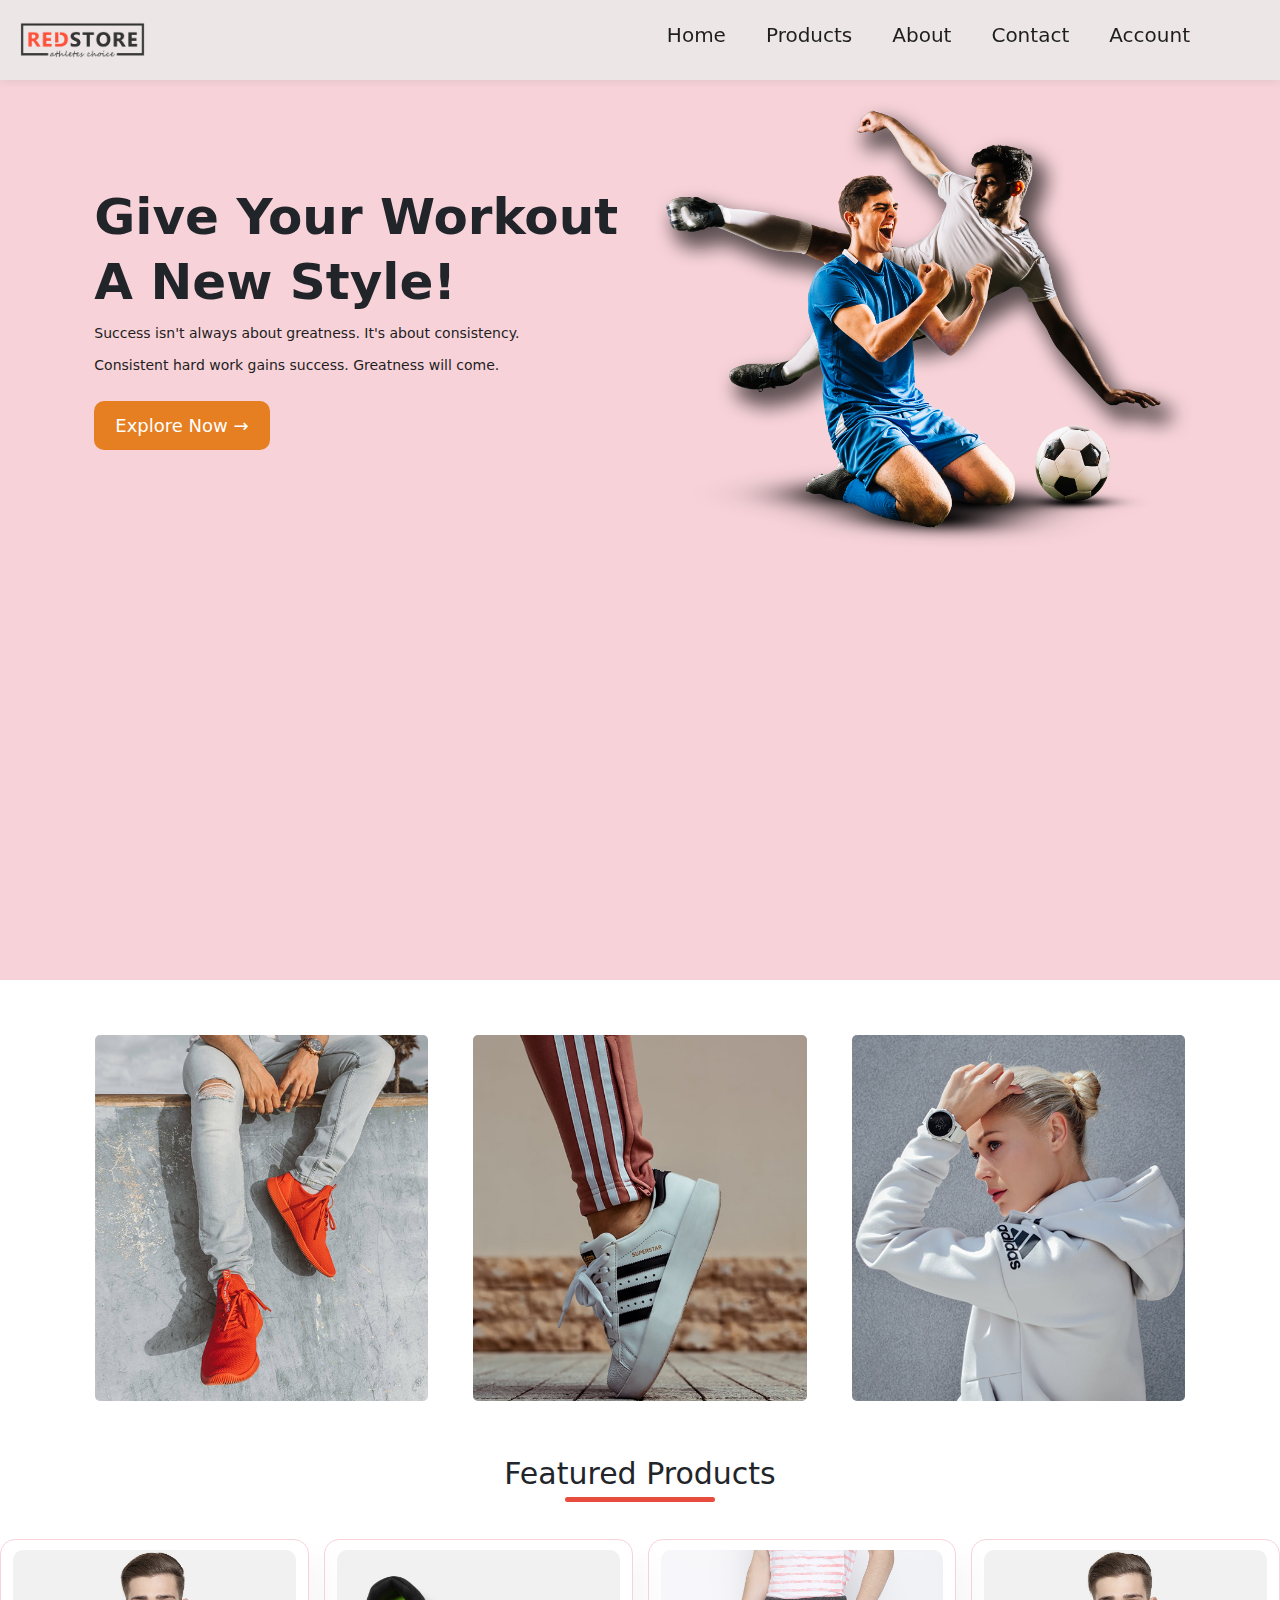
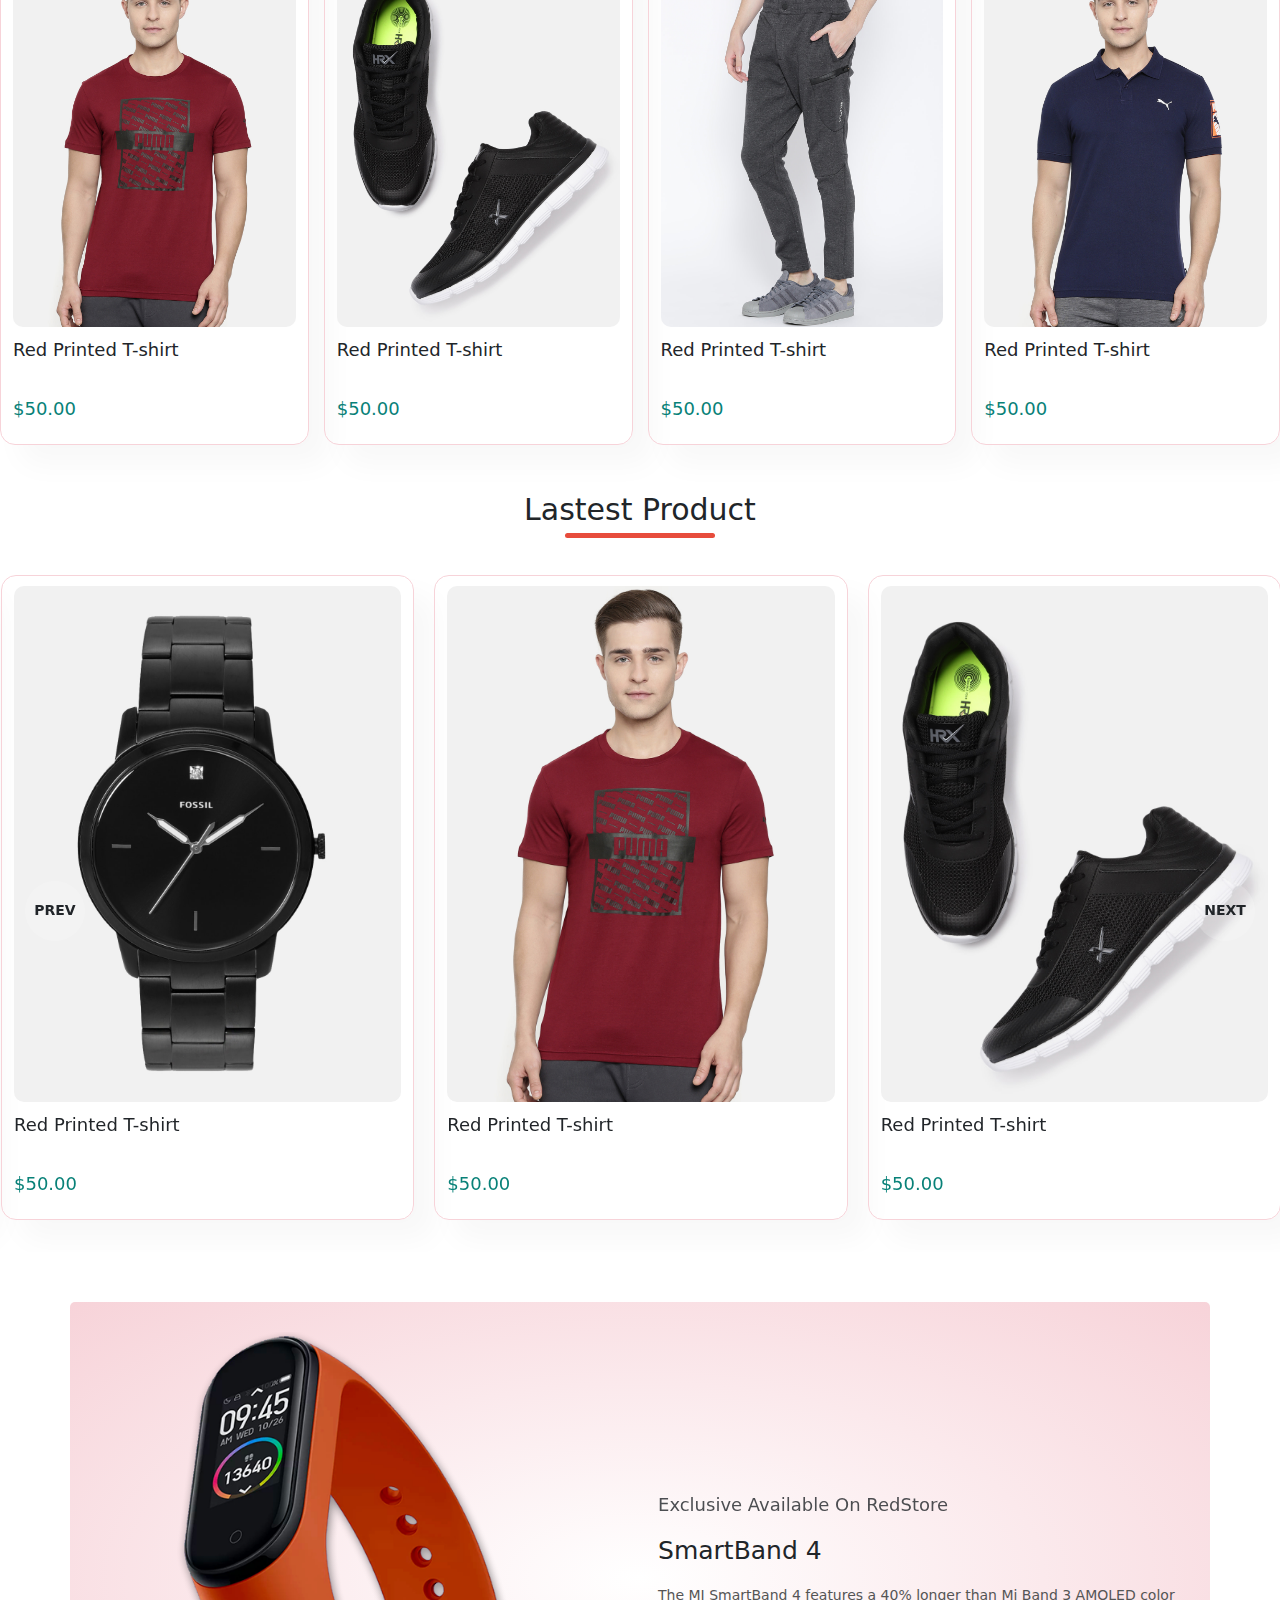
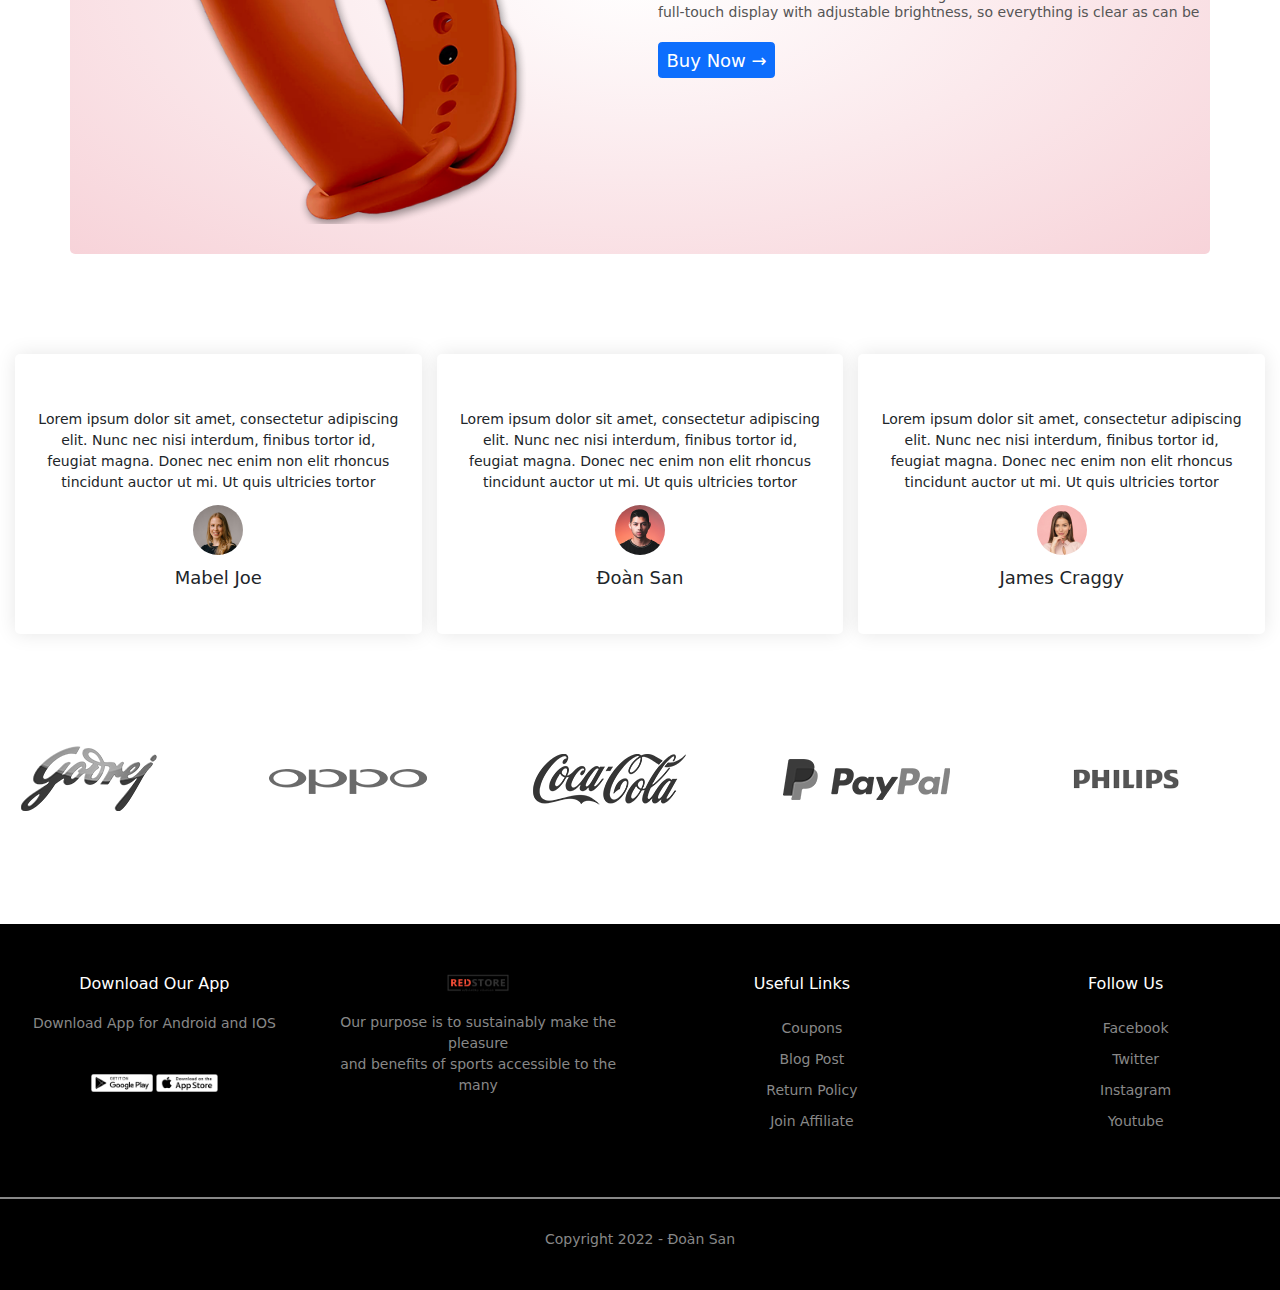
<file: Case_Study_2/redstore/index.html>
<!DOCTYPE html>
<html lang="en">
  <head>
    <meta charset="UTF-8" />
    <meta http-equiv="X-UA-Compatible" content="IE=edge" />
    <meta name="viewport" content="width=device-width, initial-scale=1.0" />
    <title>RedStore</title>
    <link rel="stylesheet" href="./assests/css/style.css" />
    <link rel="stylesheet" href="./assests/css/grid.css" />
    <link rel="stylesheet" href="./assests/css/responsive.css" />
    <link rel="stylesheet" href="./assests/css/bootstrap.css">
    <link rel="stylesheet" href="./assests/css/owl.carousel.min.css" />
    <link rel="stylesheet" href="./assests/css/owl.theme.default.min.css" />
    <link
      rel="stylesheet"
      href="https://cdnjs.cloudflare.com/ajax/libs/font-awesome/6.2.1/css/all.min.css"
      integrity="sha512-MV7K8+y+gLIBoVD59lQIYicR65iaqukzvf/nwasF0nqhPay5w/9lJmVM2hMDcnK1OnMGCdVK+iQrJ7lzPJQd1w=="
      crossorigin="anonymous"
      referrerpolicy="no-referrer"
    />
    <link
      href="https://fonts.googleapis.com/css2?family=Playfair+Display:wght@400;500;700&display=swap"
      rel="stylesheet"
    />
    <link rel="icon" href="./assests/images/logo.png" />
    
  </head>
  <body>
    <section id="navbar">
      <div class="navbar__logo">
        <a href="index.html"><img id="img" src="./assests/images/logo.png" width="125px" /></a>
      </div>
      
        <ul class="navbar__list">
          <li class="navbar__item">
            <a href="index.html" class="navbar__link">Home</a>
          </li>
          <li class="navbar__item">
            <a href="product.html" class="navbar__link">Products</a>
          </li>
          <li class="navbar__item">
            <a href="#" class="navbar__link">About</a>
          </li>
          <li class="navbar__item">
            <a href="#" class="navbar__link">Contact</a>
          </li>
          <li class="navbar__item">
            <a href="account.html" class="navbar__link">Account</a>
          </li>
          <a href="cart.html"><i class="fa-solid fa-bag-shopping navbar__link-bag"
            >
        </i></a>
          
        </ul>
        <div class="navbar-menu-cart">

          <a href="cart.html"><i class="fa-solid fa-bag-shopping navbar__link-bag"
                >
            </i></a>
        </div>
        <div class="navbar-menu">
          <span class="bar"></span>
          <span class="bar"></span>
          <span class="bar"></span>
          
        </div>
      
    </section>
    <section id="top__content" class="section-p1 container-fluid">
      <div class="top__content-wrap">

        <div class="row">
  
          <div class="top__content-text col-lg-6 col-md-12 col-sm-12">
            <div class="top__content-text-wrap">
              

                <h1 style="font-weight: bold;" class="display-1" >Give Your Workout</h1>
                <h1 style="font-weight: bold;" class="display-1" >A New Style!</h1>
                <p>
                  Success isn't always about greatness. It's about consistency.<br />
                  Consistent hard work gains success. Greatness will come.
                </p>
                <a href="#" class="btn">Explore Now &#8594;</a>
              
              

              

            </div>
          </div>
          <div class="top__content-image col-lg-6 col-md-12 col-sm-12">
            

              <img src="./assests/images/image1.png" alt="">
            
          </div>
        </div>
      </div>
      <div class="overlay">

      </div>
    </section>
    <section id="mid__content" class="section-p1 grid wide">
      <div class="row">
        <div class="mid__content-item col l-4 m-4 c-12">
          <div class="mid__content-img">
            <img src="./assests/images/category-1.jpg" alt="" />
          </div>
        </div>
        <div class="mid__content-item col l-4 m-4 c-12">
          <div class="mid__content-img">
            <img src="./assests/images/category-2.jpg" alt="" />
          </div>
        </div>
        <div class="mid__content-item col l-4 m-4 c-12">
          <div class="mid__content-img">
            <img src="./assests/images/category-3.jpg" alt="" />
          </div>
        </div>
      </div>
    </section>
    <section id="feature__product" class="wide grid">
      <h2>Featured Products</h2>
      <div class="row">
        <div class="feature__product-items col-lg-3 col-md-6">
          <div class="feature__product-items-content">
            <img src="./assests/images/product-1.jpg" alt="" />
            <div class="feature__product-des">
              <h4>Red Printed T-shirt</h4>
              <div class="feature__product-star">
                <i class="fa-solid fa-star"></i>
                <i class="fa-solid fa-star"></i>
                <i class="fa-solid fa-star"></i>
                <i class="fa-solid fa-star"></i>
                <i class="star-transparent fa-regular fa-star-half-stroke"></i>
              </div>
              <span>$50.00</span>
            </div>
          </div>
        </div>
        <div class="feature__product-items col-lg-3 col-md-6">
          <div class="feature__product-items-content">
            <img src="./assests/images/product-2.jpg" alt="" />
            <div class="feature__product-des">
              <h4>Red Printed T-shirt</h4>
              <div class="feature__product-star">
                <i class="fa-solid fa-star"></i>
                <i class="fa-solid fa-star"></i>
                <i class="fa-solid fa-star"></i>
                <i class="fa-solid fa-star"></i>
                <i class="fa-regular fa-star-half-stroke"></i>
              </div>
              <span>$50.00</span>
            </div>
          </div>
        </div>
        <div class="feature__product-items col-lg-3 col-md-6">
          <div class="feature__product-items-content">
            <img src="./assests/images/product-3.jpg" alt="" />
            <div class="feature__product-des">
              <h4>Red Printed T-shirt</h4>
              <div class="feature__product-star">
                <i class="fa-solid fa-star"></i>
                <i class="fa-solid fa-star"></i>
                <i class="fa-solid fa-star"></i>
                <i class="fa-solid fa-star"></i>
                <i class="fa-regular fa-star-half-stroke"></i>
              </div>
              <span>$50.00</span>
            </div>
          </div>
        </div>
        <div class="feature__product-items col-lg-3 col-md-6">
          <div class="feature__product-items-content">
            <img src="./assests/images/product-4.jpg" alt="" />
            <div class="feature__product-des">
              <h4>Red Printed T-shirt</h4>
              <div class="feature__product-star">
                <i class="fa-solid fa-star"></i>
                <i class="fa-solid fa-star"></i>
                <i class="fa-solid fa-star"></i>
                <i class="fa-solid fa-star"></i>
                <i class="fa-regular fa-star-half-stroke"></i>
              </div>
              <span>$50.00</span>
            </div>
          </div>
        </div>
      </div>
    </section>
    <section id="lastest__product" class="grid wide">
      <h2>Lastest Product</h2>
      <div id="project__slider" class="owl-theme owl-carousel">

        
  
          <div class="feature__product-items">
            <div class="feature__product-items-content">
              <img src="./assests/images/product-1.jpg" alt="" />
              <div class="feature__product-des">
                <h4>Red Printed T-shirt</h4>
                <div class="feature__product-star">
                  <i class="fa-solid fa-star"></i>
                  <i class="fa-solid fa-star"></i>
                  <i class="fa-solid fa-star"></i>
                  <i class="fa-solid fa-star"></i>
                  <i class="star-transparent fa-regular fa-star-half-stroke"></i>
                </div>
                <span>$50.00</span>
              </div>
            </div>
          </div>
          <div class="feature__product-items">
            <div class="feature__product-items-content">
              <img src="./assests/images/product-2.jpg" alt="" />
              <div class="feature__product-des">
                <h4>Red Printed T-shirt</h4>
                <div class="feature__product-star">
                  <i class="fa-solid fa-star"></i>
                  <i class="fa-solid fa-star"></i>
                  <i class="fa-solid fa-star"></i>
                  <i class="fa-solid fa-star"></i>
                  <i class="star-transparent fa-regular fa-star-half-stroke"></i>
                </div>
                <span>$50.00</span>
              </div>
            </div>
          </div>
          <div class="feature__product-items">
            <div class="feature__product-items-content">
              <img src="./assests/images/product-3.jpg" alt="" />
              <div class="feature__product-des">
                <h4>Red Printed T-shirt</h4>
                <div class="feature__product-star">
                  <i class="fa-solid fa-star"></i>
                  <i class="fa-solid fa-star"></i>
                  <i class="fa-solid fa-star"></i>
                  <i class="fa-solid fa-star"></i>
                  <i class="star-transparent fa-regular fa-star-half-stroke"></i>
                </div>
                <span>$50.00</span>
              </div>
            </div>
          </div>
          <div class="feature__product-items">
            <div class="feature__product-items-content">
              <img src="./assests/images/product-4.jpg" alt="" />
              <div class="feature__product-des">
                <h4>Red Printed T-shirt</h4>
                <div class="feature__product-star">
                  <i class="fa-solid fa-star"></i>
                  <i class="fa-solid fa-star"></i>
                  <i class="fa-solid fa-star"></i>
                  <i class="fa-solid fa-star"></i>
                  <i class="star-transparent fa-regular fa-star-half-stroke"></i>
                </div>
                <span>$50.00</span>
              </div>
            </div>
          </div>
          <div class="feature__product-items">
            <div class="feature__product-items-content">
              <img src="./assests/images/product-5.jpg" alt="" />
              <div class="feature__product-des">
                <h4>Red Printed T-shirt</h4>
                <div class="feature__product-star">
                  <i class="fa-solid fa-star"></i>
                  <i class="fa-solid fa-star"></i>
                  <i class="fa-solid fa-star"></i>
                  <i class="fa-solid fa-star"></i>
                  <i class="star-transparent fa-regular fa-star-half-stroke"></i>
                </div>
                <span>$50.00</span>
              </div>
            </div>
          </div>
          <div class="feature__product-items">
            <div class="feature__product-items-content">
              <img src="./assests/images/product-6.jpg" alt="" />
              <div class="feature__product-des">
                <h4>Red Printed T-shirt</h4>
                <div class="feature__product-star">
                  <i class="fa-solid fa-star"></i>
                  <i class="fa-solid fa-star"></i>
                  <i class="fa-solid fa-star"></i>
                  <i class="fa-solid fa-star"></i>
                  <i class="star-transparent fa-regular fa-star-half-stroke"></i>
                </div>
                <span>$50.00</span>
              </div>
            </div>
          </div>
          <div class="feature__product-items">
            <div class="feature__product-items-content">
              <img src="./assests/images/product-7.jpg" alt="" />
              <div class="feature__product-des">
                <h4>Red Printed T-shirt</h4>
                <div class="feature__product-star">
                  <i class="fa-solid fa-star"></i>
                  <i class="fa-solid fa-star"></i>
                  <i class="fa-solid fa-star"></i>
                  <i class="fa-solid fa-star"></i>
                  <i class="star-transparent fa-regular fa-star-half-stroke"></i>
                </div>
                <span>$50.00</span>
              </div>
            </div>
          </div>
          <div class="feature__product-items">
            <div class="feature__product-items-content">
              <img src="./assests/images/product-8.jpg" alt="" />
              <div class="feature__product-des">
                <h4>Red Printed T-shirt</h4>
                <div class="feature__product-star">
                  <i class="fa-solid fa-star"></i>
                  <i class="fa-solid fa-star"></i>
                  <i class="fa-solid fa-star"></i>
                  <i class="fa-solid fa-star"></i>
                  <i class="star-transparent fa-regular fa-star-half-stroke"></i>
                </div>
                <span>$50.00</span>
              </div>
            </div>
          </div>
          
          
          
        
      </div>
      
      
    </section>
    <section id="offer" class="container section-p1">
      <div class="row">
        <div class="offer-img col-6">
          <img src="./assests/images/exclusive.png" alt="" />
        </div>
        <div class="offer-wrap col-6">
          <div class="offer-content">
            <h5>Exclusive Available On RedStore</h5>
            <h1 >SmartBand 4</h1>
            <h6>
              The MI SmartBand 4 features a 40% longer than Mi Band 3 AMOLED
              color <br />full-touch display with adjustable brightness, so
              everything is clear as can be
            </h6>
            <a href="" class="btn btn-primary">Buy Now &#8594;</a>
          </div>
        </div>
      </div>
    </section>
    <section id="comment" class="grid wide">
      <div class="row">
        <div class="comment-wrap col l-8 m-6 c-12">
          <div class="row">
            <div class="comment-content col-lg-4 col-sm-12">
              <div class="comment">
                <div class="comment-des">
                  <i class="fa-sharp fa-solid fa-quote-left"></i>
                  <p>
                    Lorem ipsum dolor sit amet, consectetur adipiscing elit.
                    Nunc nec nisi interdum, finibus tortor id, feugiat magna.
                    Donec nec enim non elit rhoncus tincidunt auctor ut mi. Ut
                    quis ultricies tortor
                  </p>
                </div>
                <div class="feature__product-star">
                  <i class="fa-solid fa-star"></i>
                  <i class="fa-solid fa-star"></i>
                  <i class="fa-solid fa-star"></i>
                  <i class="fa-solid fa-star"></i>
                  <i class="fa-regular fa-star-half-stroke"></i>
                </div>
                <div class="comment-img">
                  <img src="./assests/images/user-1.png" alt="" />
                  <h3>Mabel Joe</h3>
                </div>
              </div>
            </div>
            <div class="comment-content col-lg-4 col-sm-12">
              <div class="comment">
                <div class="comment-des">
                  <i class="fa-sharp fa-solid fa-quote-left"></i>
                  <p>
                    Lorem ipsum dolor sit amet, consectetur adipiscing elit.
                    Nunc nec nisi interdum, finibus tortor id, feugiat magna.
                    Donec nec enim non elit rhoncus tincidunt auctor ut mi. Ut
                    quis ultricies tortor
                  </p>
                </div>
                <div class="feature__product-star">
                  <i class="fa-solid fa-star"></i>
                  <i class="fa-solid fa-star"></i>
                  <i class="fa-solid fa-star"></i>
                  <i class="fa-solid fa-star"></i>
                  <i class="fa-regular fa-star-half-stroke"></i>
                </div>
                <div class="comment-img">
                  <img src="./assests/images/user-2.png" alt="" />
                  <h3>Đoàn San</h3>
                </div>
              </div>
            </div>
            <div class="comment-content col-lg-4 col-sm-12">
              <div class="comment">
                <div class="comment-des">
                  <i class="fa-sharp fa-solid fa-quote-left"></i>
                  <p>
                    Lorem ipsum dolor sit amet, consectetur adipiscing elit.
                    Nunc nec nisi interdum, finibus tortor id, feugiat magna.
                    Donec nec enim non elit rhoncus tincidunt auctor ut mi. Ut
                    quis ultricies tortor
                  </p>
                </div>
                <div class="feature__product-star">
                  <i class="fa-solid fa-star"></i>
                  <i class="fa-solid fa-star"></i>
                  <i class="fa-solid fa-star"></i>
                  <i class="fa-solid fa-star"></i>
                  <i class="fa-regular fa-star-half-stroke"></i>
                </div>
                <div class="comment-img">
                  <img src="./assests/images/user-3.png" alt="" />
                  <h3>James Craggy</h3>
                </div>
              </div>
            </div>
          </div>
        </div>
      </div>
    </section>
    <section id="brand" class="grid wide">
      <div class="row">
        <div class="brand-wrap col l-8">
          <div class="row">
            <div class="brand-img col l-2-4 m-6 c-12">
              <img src="./assests/images/logo-godrej.png" alt="" />
            </div>
            <div class="brand-img col l-2-4 m-6 c-12">
              <img src="./assests/images/logo-oppo.png" alt="" />
            </div>
            <div class="brand-img col l-2-4 m-6 c-12">
              <img src="./assests/images/logo-coca-cola.png" alt="" />
            </div>
            <div class="brand-img col l-2-4 m-6 c-12">
              <img src="./assests/images/logo-paypal.png" alt="" />
            </div>
            <div class="brand-img col l-2-4 m-6 c-12">
              <img src="./assests/images/logo-philips.png" alt="" />
            </div>
          </div>
        </div>
      </div>
    </section>
    <section class="footer">
      <div class="footer-container grid wide">
        <div class="row">
          <div class="footer1 col l-4">
            <h3>Download Our App</h3>
            <p>Download App for Android and IOS</p>
            <img src="./assests/images/play-store.png" alt=""><a href="#"></a></img>
            <img src="./assests/images/app-store.png" alt=""><a href="#"></a></img>
          </div>
          <div class="footer2 col l-4">
            <img src="./assests/images/logo.png" alt="">
            <p>Our purpose is to sustainably make the pleasure <br>and benefits of sports accessible to the many</p>
          </div>
          <div class="footer3 col l-2">
            <h3>Useful Links</h3>
            <ul>
              <li><a href="#">Coupons</a></li>
              <li><a href="#">Blog Post</a></li>
              <li><a href="#">Return Policy</a></li>
              <li><a href="#">Join Affiliate</a></li>
            </ul>

          </div>
          <div class="footer4 col l-2">
            <h3>Follow Us</h3>
            <ul>
              <li><a href="#">Facebook</a></li>
              <li><a href="#">Twitter</a></li>
              <li><a href="#">Instagram</a></li>
              <li><a href="#">Youtube</a></li>
            </ul>
          </div>
          <div class="footer5 l-12">
            <p>Copyright 2022 - Đoàn San</p>
          </div>

        </div>

      </div>
    </section>
    
  </body>
  <script src="./assests/js/jquery.js"></script>
    <script src="./assests/js/bootstrap.bundle.min.js"></script>
    <script src="./assests/js/owl.carousel.min.js"></script>
    <script src="./assests/js/app.js"></script>
  <script src="./assests/js/javascript.js"></script>
</html>
</file>
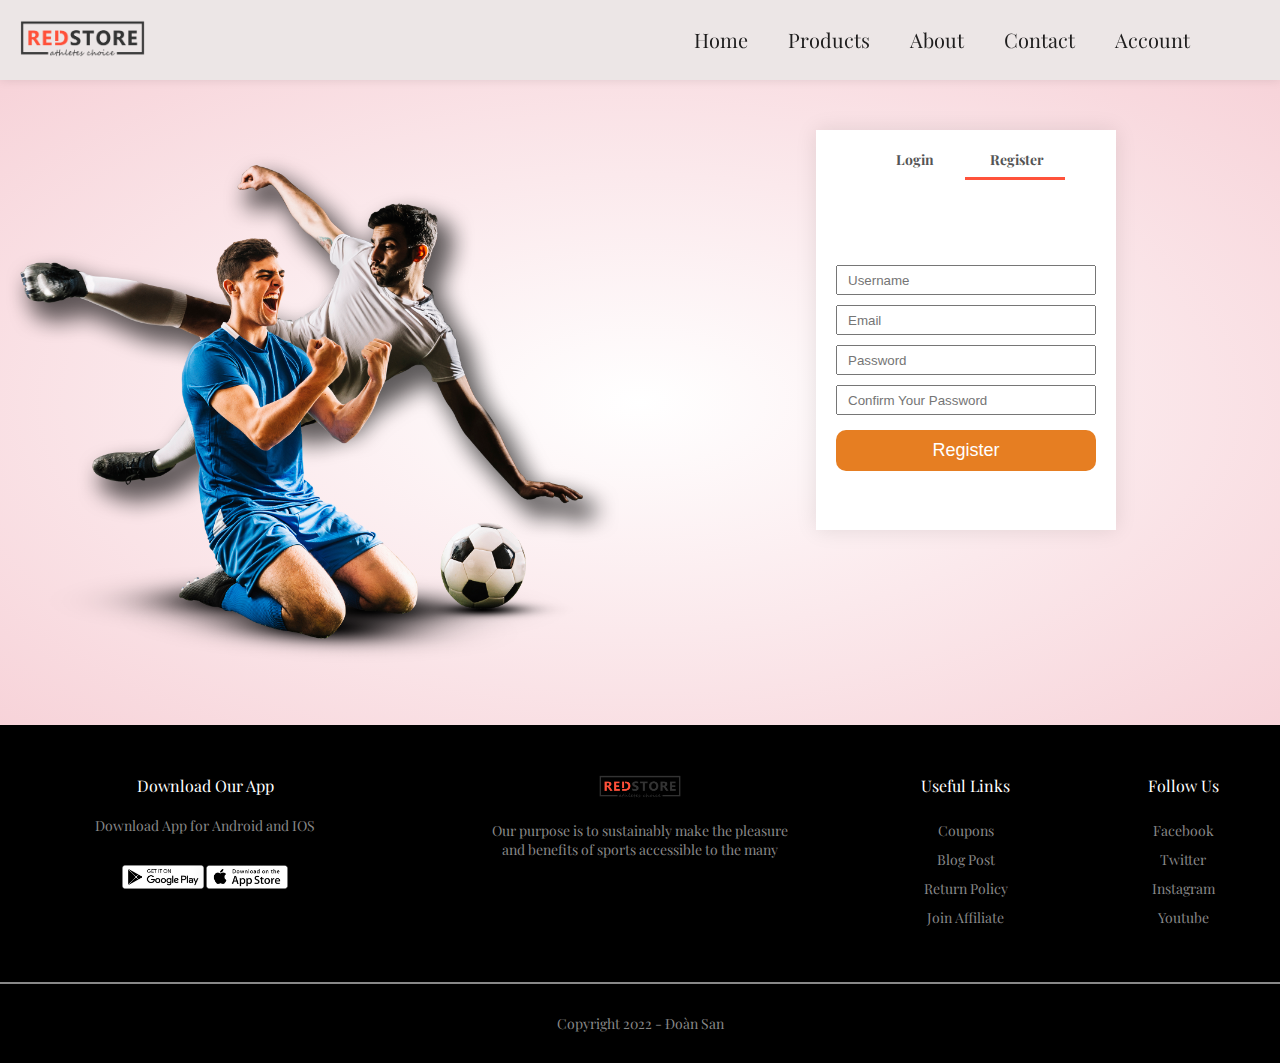
<file: Case_Study_2/redstore/account.html>
<!DOCTYPE html>
<html lang="en">
  <head>
    <meta charset="UTF-8" />
    <meta http-equiv="X-UA-Compatible" content="IE=edge" />
    <meta name="viewport" content="width=device-width, initial-scale=1.0" />
    <title>RedStore</title>
    <link rel="stylesheet" href="./assests/css/style.css" />
    <link rel="stylesheet" href="./assests/css/grid.css" />
    <link rel="stylesheet" href="./assests/css/responsive.css" />
    <link
      rel="stylesheet"
      href="https://cdnjs.cloudflare.com/ajax/libs/font-awesome/6.2.1/css/all.min.css"
      integrity="sha512-MV7K8+y+gLIBoVD59lQIYicR65iaqukzvf/nwasF0nqhPay5w/9lJmVM2hMDcnK1OnMGCdVK+iQrJ7lzPJQd1w=="
      crossorigin="anonymous"
      referrerpolicy="no-referrer"
    />
    <link
      href="https://fonts.googleapis.com/css2?family=Playfair+Display:wght@400;500;700&display=swap"
      rel="stylesheet"
    />
    <link rel="icon" href="./assests/images/logo.png" />
    
  </head>
  <body>
    <section id="navbar">
      <div class="navbar__logo">
        <a href="index.html"><img id="img" src="./assests/images/logo.png" width="125px" /></a>
      </div>
      
        <ul class="navbar__list">
          <li class="navbar__item">
            <a href="index.html" class="navbar__link">Home</a>
          </li>
          <li class="navbar__item">
            <a href="product.html" class="navbar__link">Products</a>
          </li>
          <li class="navbar__item">
            <a href="#" class="navbar__link">About</a>
          </li>
          <li class="navbar__item">
            <a href="#" class="navbar__link">Contact</a>
          </li>
          <li class="navbar__item">
            <a href="account.html" class="navbar__link">Account</a>
          </li>
          <a href="cart.html"><i class="fa-solid fa-bag-shopping navbar__link-bag"
            >
        </i></a>
          
        </ul>
        <div class="navbar-menu-cart">

          <a href="cart.html"><i class="fa-solid fa-bag-shopping navbar__link-bag"
                >
            </i></a>
        </div>
        <div class="navbar-menu">
          <span class="bar"></span>
          <span class="bar"></span>
          <span class="bar"></span>
          
        </div>
      
    </section>
    <section class="account-page wide grid">
      <div class="row">
        <div class="account-img col l-6 m-12 c-12">
          <img src="./assests/images/image1.png" width="100%">

        </div>
        <div class="account-container col l-6 m-12 c-12">
          <div class="account-form">
            <div class="form-btn">
              
              <span class="login">Login</span>

            

              <span class="reg">Register</span>
              
              <hr id="indicator">
              
              
            </div>
            <form action="" id="Loginform">
              <input type="text" placeholder="Username">
              <input type="password" placeholder="Password">
              <button type="submit" class="btn">Login</button>
              <a href="#">Forgot Password</a>
            </form>
            <form action="" id="Regform">
              <input type="text" placeholder="Username">
              <input type="email" placeholder="Email">
              <input type="password" placeholder="Password">
              <input type="password" placeholder="Confirm Your Password">
              <button type="submit" class="btn">Register</button>
              
            </form>

          </div>

        </div>

      </div>
      
      
    </section>
    <div class="overlay">

    </div>

    <section class="footer">
      <div class="footer-container grid wide">
        <div class="row">
          <div class="footer1 col l-4 m-6 c-12">
            <h3>Download Our App</h3>
            <p>Download App for Android and IOS</p>
            <img src="./assests/images/play-store.png" alt=""><a href="#"></a></img>
            <img src="./assests/images/app-store.png" alt=""><a href="#"></a></img>
          </div>
          <div class="footer2 col l-4 m-6 c-12">
            <img src="./assests/images/logo.png" alt="">
            <p>Our purpose is to sustainably make the pleasure <br>and benefits of sports accessible to the many</p>
          </div>
          <div class="footer3 col l-2 m-6 c-12">
            <h3>Useful Links</h3>
            <ul>
              <li><a href="#">Coupons</a></li>
              <li><a href="#">Blog Post</a></li>
              <li><a href="#">Return Policy</a></li>
              <li><a href="#">Join Affiliate</a></li>
            </ul>

          </div>
          <div class="footer4 col l-2 m-6 c-12">
            <h3>Follow Us</h3>
            <ul>
              <li><a href="#">Facebook</a></li>
              <li><a href="#">Twitter</a></li>
              <li><a href="#">Instagram</a></li>
              <li><a href="#">Youtube</a></li>
            </ul>
          </div>
          <div class="footer5 l-12 c-12">
            <p>Copyright 2022 - Đoàn San</p>
          </div>

        </div>

      </div>
    </section>
    
  </body>
  <script src="./assests/js/javascript.js"></script>
</html>
</file>
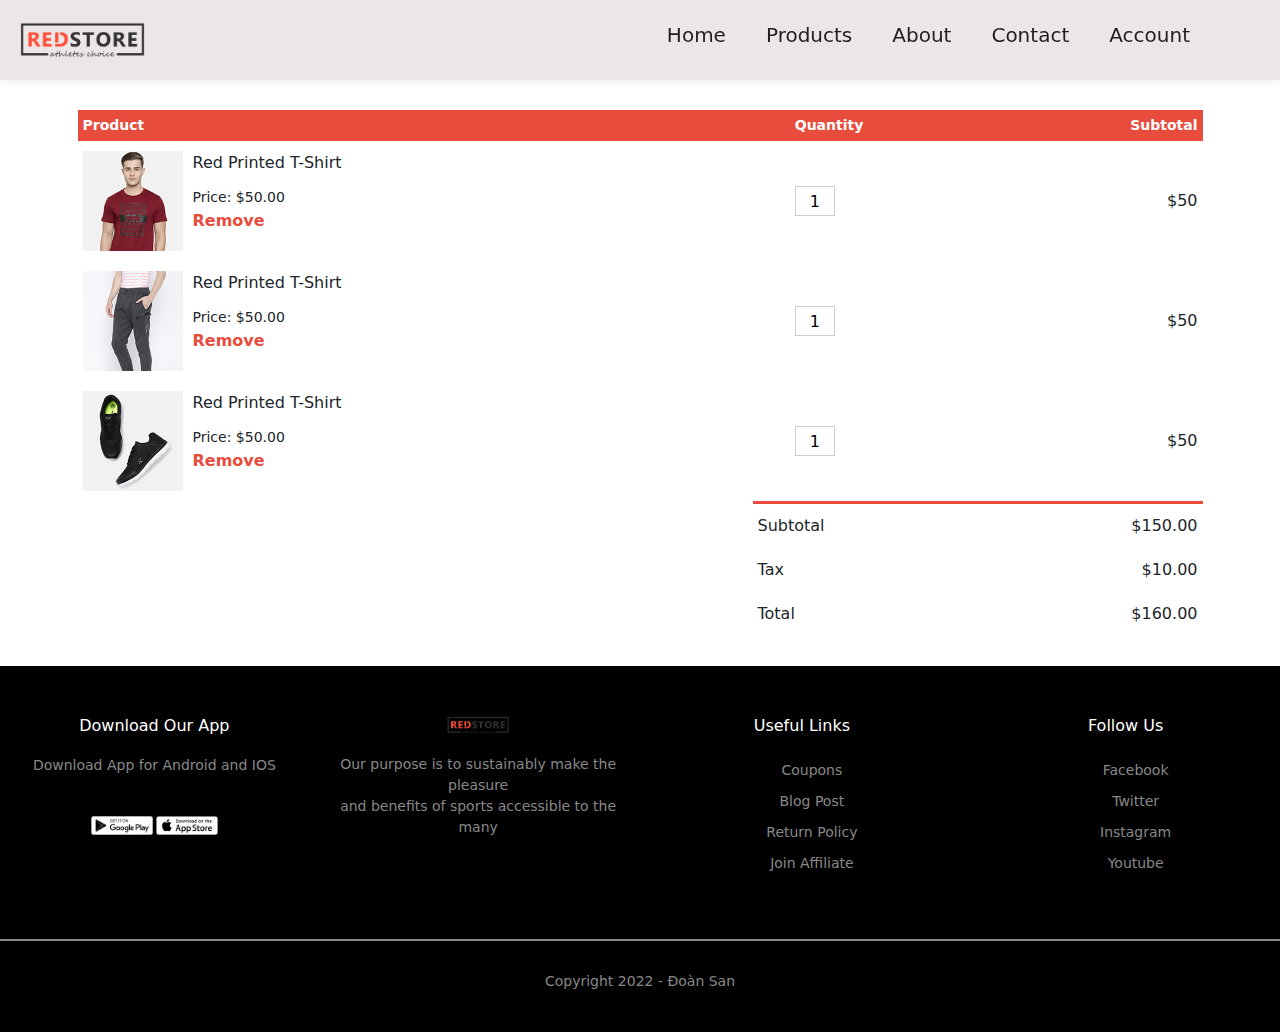
<file: Case_Study_2/redstore/cart.html>
<!DOCTYPE html>
<html lang="en">
  <head>
    <meta charset="UTF-8" />
    <meta http-equiv="X-UA-Compatible" content="IE=edge" />
    <meta name="viewport" content="width=device-width, initial-scale=1.0" />
    <title>RedStore</title>
    <link rel="stylesheet" href="./assests/css/style.css" />
    <link rel="stylesheet" href="./assests/css/grid.css" />
    <link rel="stylesheet" href="./assests/css/responsive.css" />
    <link rel="stylesheet" href="./assests/css/bootstrap.css">
    <link rel="stylesheet" href="./assests/css/owl.carousel.min.css" />
    <link rel="stylesheet" href="./assests/css/owl.theme.default.min.css" />
    
    <link
      rel="stylesheet"
      href="https://cdnjs.cloudflare.com/ajax/libs/font-awesome/6.2.1/css/all.min.css"
      integrity="sha512-MV7K8+y+gLIBoVD59lQIYicR65iaqukzvf/nwasF0nqhPay5w/9lJmVM2hMDcnK1OnMGCdVK+iQrJ7lzPJQd1w=="
      crossorigin="anonymous"
      referrerpolicy="no-referrer"
    />
    <link
      href="https://fonts.googleapis.com/css2?family=Playfair+Display:wght@400;500;700&display=swap"
      rel="stylesheet"
    />
    <link rel="icon" href="./assests/images/logo.png" />
    
  </head>
  <body>
    <section id="navbar">
        <div class="navbar__logo">
          <a href="index.html"><img id="img" src="./assests/images/logo.png" width="125px" /></a>
        </div>
        
          <ul class="navbar__list">
            <li class="navbar__item">
              <a href="index.html" class="navbar__link">Home</a>
            </li>
            <li class="navbar__item">
              <a href="product.html" class="navbar__link">Products</a>
            </li>
            <li class="navbar__item">
              <a href="#" class="navbar__link">About</a>
            </li>
            <li class="navbar__item">
              <a href="#" class="navbar__link">Contact</a>
            </li>
            <li class="navbar__item">
              <a href="account.html" class="navbar__link">Account</a>
            </li>
            <a href="cart.html"><i class="fa-solid fa-bag-shopping navbar__link-bag"
              >
          </i></a>
            
          </ul>
          <div class="navbar-menu-cart">
  
            <a href="cart.html"><i class="fa-solid fa-bag-shopping navbar__link-bag"
                  >
              </i></a>
          </div>
          <div class="navbar-menu">
            <span class="bar"></span>
            <span class="bar"></span>
            <span class="bar"></span>
            
          </div>
        
      </section>
    <section id="product__cart" class="container my-5">
        <div class="row">
            <div class="cart-page">

                <table>
                 <tr>
                     <th>Product</th>
                     <th>Quantity</th>
                     <th>Subtotal</th>
                 </tr>
                 <tr>
                     <td>
                        <div class="cart-info">
                            <img src="./assests/images/buy-1.jpg" alt="">
                            <div>
                                <p>Red Printed T-Shirt</p>
                                <small>Price: $50.00</small>
                                <br>
                                <a href="">Remove</a>
                        </div>
                     </td>
                     <td><input type="number" value="1"></td>
                        <td>$50</td>
                    
                 </tr>
                 <tr>
                     <td>
                        <div class="cart-info">
                            <img src="./assests/images/buy-3.jpg" alt="">
                            <div>
                                <p>Red Printed T-Shirt</p>
                                <small>Price: $50.00</small>
                                <br>
                                <a href="">Remove</a>
                        </div>
                     </td>
                     <td><input type="number" value="1"></td>
                        <td>$50</td>
                    
                 </tr>
                 <tr>
                     <td>
                        <div class="cart-info">
                            <img src="./assests/images/buy-2.jpg" alt="">
                            <div>
                                <p>Red Printed T-Shirt</p>
                                <small>Price: $50.00</small>
                                <br>
                                <a href="">Remove</a>
                        </div>
                     </td>
                     <td><input type="number" value="1"></td>
                        <td>$50</td>
                    
                 </tr>
     
                </table>
                <div class="total-price">
                    <table>
                      <tr>
                            <td>Subtotal</td>
                            <td>$150.00</td>
                      </tr>
                      <tr>
                            <td>Tax</td>
                            <td>$10.00</td>
                      </tr>
                      <tr>
                            <td>Total</td>
                            <td>$160.00</td>
                      </tr>
                    </table>
                </div>
            </div>
        </div>

    </section>
    
    <div class="overlay">

    </div>

    <section class="footer">
      <div class="footer-container grid wide">
        <div class="row">
          <div class="footer1 col l-4 m-6 c-12">
            <h3>Download Our App</h3>
            <p>Download App for Android and IOS</p>
            <img src="./assests/images/play-store.png" alt=""><a href="#"></a></img>
            <img src="./assests/images/app-store.png" alt=""><a href="#"></a></img>
          </div>
          <div class="footer2 col l-4 m-6 c-12">
            <img src="./assests/images/logo.png" alt="">
            <p>Our purpose is to sustainably make the pleasure <br>and benefits of sports accessible to the many</p>
          </div>
          <div class="footer3 col l-2 m-6 c-12">
            <h3>Useful Links</h3>
            <ul>
              <li><a href="#">Coupons</a></li>
              <li><a href="#">Blog Post</a></li>
              <li><a href="#">Return Policy</a></li>
              <li><a href="#">Join Affiliate</a></li>
            </ul>

          </div>
          <div class="footer4 col l-2 m-6 c-12">
            <h3>Follow Us</h3>
            <ul>
              <li><a href="#">Facebook</a></li>
              <li><a href="#">Twitter</a></li>
              <li><a href="#">Instagram</a></li>
              <li><a href="#">Youtube</a></li>
            </ul>
          </div>
          <div class="footer5 l-12 c-12">
            <p>Copyright 2022 - Đoàn San</p>
          </div>

        </div>

      </div>
    </section>
    
  </body>
  <script src="./assests/js/javascript.js"></script>
</html>
</file>
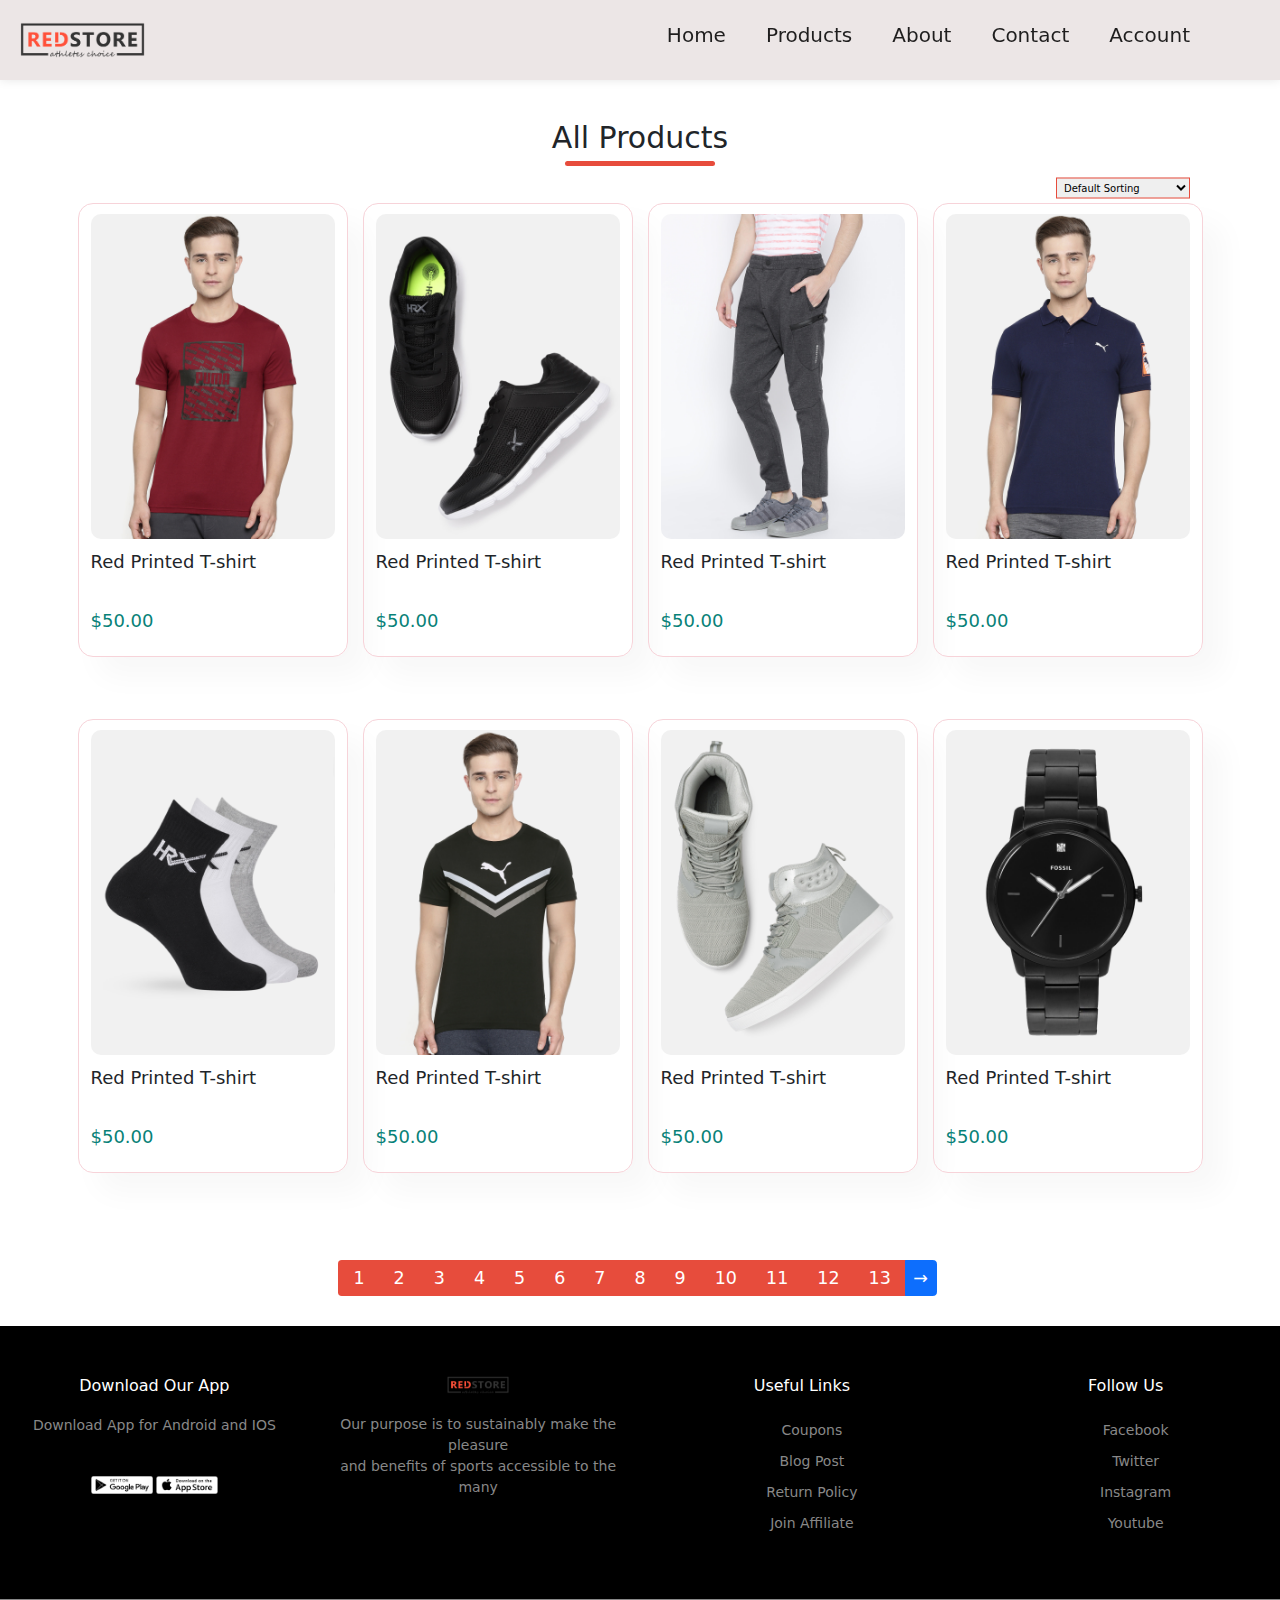
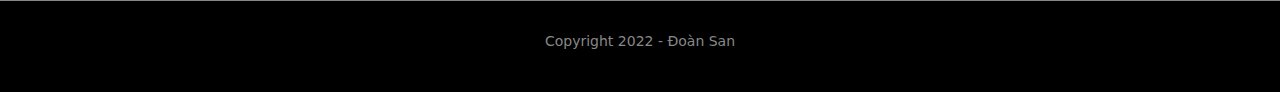
<file: Case_Study_2/redstore/product.html>
<!DOCTYPE html>
<html lang="en">
  <head>
    <meta charset="UTF-8" />
    <meta http-equiv="X-UA-Compatible" content="IE=edge" />
    <meta name="viewport" content="width=device-width, initial-scale=1.0" />
    <title>RedStore</title>
    <link rel="stylesheet" href="./assests/css/style.css" />
    <link rel="stylesheet" href="./assests/css/grid.css" />
    <link rel="stylesheet" href="./assests/css/responsive.css" />
    <link rel="stylesheet" href="./assests/css/bootstrap.css">
    <link rel="stylesheet" href="./assests/css/owl.carousel.min.css" />
    <link rel="stylesheet" href="./assests/css/owl.theme.default.min.css" />
    <link
      rel="stylesheet"
      href="https://cdnjs.cloudflare.com/ajax/libs/font-awesome/6.2.1/css/all.min.css"
      integrity="sha512-MV7K8+y+gLIBoVD59lQIYicR65iaqukzvf/nwasF0nqhPay5w/9lJmVM2hMDcnK1OnMGCdVK+iQrJ7lzPJQd1w=="
      crossorigin="anonymous"
      referrerpolicy="no-referrer"
    />
    <link
      href="https://fonts.googleapis.com/css2?family=Playfair+Display:wght@400;500;700&display=swap"
      rel="stylesheet"
    />
    <link rel="icon" href="./assests/images/logo.png" />
    
  </head>
  <body>
    <section id="navbar">
      <div class="navbar__logo">
        <a href="index.html"><img id="img" src="./assests/images/logo.png" width="125px" /></a>
      </div>
      
        <ul class="navbar__list">
          <li class="navbar__item">
            <a href="index.html" class="navbar__link">Home</a>
          </li>
          <li class="navbar__item">
            <a href="product.html" class="navbar__link">Products</a>
          </li>
          <li class="navbar__item">
            <a href="#" class="navbar__link">About</a>
          </li>
          <li class="navbar__item">
            <a href="#" class="navbar__link">Contact</a>
          </li>
          <li class="navbar__item">
            <a href="account.html" class="navbar__link">Account</a>
          </li>
          <a href="cart.html"><i class="fa-solid fa-bag-shopping navbar__link-bag"
            >
        </i></a>
          
        </ul>
        <div class="navbar-menu-cart">

          <a href="cart.html"><i class="fa-solid fa-bag-shopping navbar__link-bag"
                >
            </i></a>
        </div>
        <div class="navbar-menu">
          <span class="bar"></span>
          <span class="bar"></span>
          <span class="bar"></span>
          
        </div>
      
    </section>
    
    
    <section id="feature__product" class="container section-p1">
        <div class="row">
            <h2>All Products</h2>
            <div class="position-relative">

              <select name="" id="" >
                  <option value="">Default Sorting</option>
                  <option value="">Sorting By Price</option>
                  <option value="">Sorting By Popularity</option>
                  <option value="">Sorting By Rating</option>
              </select>
            </div>
        </div>
      
      <div class="row">
        <div class="feature__product-items col-lg-3 col-md-6">
          <div class="feature__product-items-content">
            <img src="./assests/images/product-1.jpg" alt="" />
            <div class="feature__product-des">
              <h4>Red Printed T-shirt</h4>
              <div class="feature__product-star">
                <i class="fa-solid fa-star"></i>
                <i class="fa-solid fa-star"></i>
                <i class="fa-solid fa-star"></i>
                <i class="fa-solid fa-star"></i>
                <i class="star-transparent fa-regular fa-star-half-stroke"></i>
              </div>
              <span>$50.00</span>
            </div>
          </div>
        </div>
        <div class="feature__product-items col-lg-3 col-md-6">
          <div class="feature__product-items-content">
            <img src="./assests/images/product-2.jpg" alt="" />
            <div class="feature__product-des">
              <h4>Red Printed T-shirt</h4>
              <div class="feature__product-star">
                <i class="fa-solid fa-star"></i>
                <i class="fa-solid fa-star"></i>
                <i class="fa-solid fa-star"></i>
                <i class="fa-solid fa-star"></i>
                <i class="fa-regular fa-star-half-stroke"></i>
              </div>
              <span>$50.00</span>
            </div>
          </div>
        </div>
        <div class="feature__product-items col-lg-3 col-md-6">
          <div class="feature__product-items-content">
            <img src="./assests/images/product-3.jpg" alt="" />
            <div class="feature__product-des">
              <h4>Red Printed T-shirt</h4>
              <div class="feature__product-star">
                <i class="fa-solid fa-star"></i>
                <i class="fa-solid fa-star"></i>
                <i class="fa-solid fa-star"></i>
                <i class="fa-solid fa-star"></i>
                <i class="fa-regular fa-star-half-stroke"></i>
              </div>
              <span>$50.00</span>
            </div>
          </div>
        </div>
        <div class="feature__product-items col-lg-3 col-md-6">
          <div class="feature__product-items-content">
            <img src="./assests/images/product-4.jpg" alt="" />
            <div class="feature__product-des">
              <h4>Red Printed T-shirt</h4>
              <div class="feature__product-star">
                <i class="fa-solid fa-star"></i>
                <i class="fa-solid fa-star"></i>
                <i class="fa-solid fa-star"></i>
                <i class="fa-solid fa-star"></i>
                <i class="fa-regular fa-star-half-stroke"></i>
              </div>
              <span>$50.00</span>
            </div>
          </div>
        </div>
        <div class="feature__product-items col-lg-3 col-md-6">
          <div class="feature__product-items-content">
            <img src="./assests/images/product-7.jpg" alt="" />
            <div class="feature__product-des">
              <h4>Red Printed T-shirt</h4>
              <div class="feature__product-star">
                <i class="fa-solid fa-star"></i>
                <i class="fa-solid fa-star"></i>
                <i class="fa-solid fa-star"></i>
                <i class="fa-solid fa-star"></i>
                <i class="fa-regular fa-star-half-stroke"></i>
              </div>
              <span>$50.00</span>
            </div>
          </div>
        </div>
        <div class="feature__product-items col-lg-3 col-md-6">
          <div class="feature__product-items-content">
            <img src="./assests/images/product-6.jpg" alt="" />
            <div class="feature__product-des">
              <h4>Red Printed T-shirt</h4>
              <div class="feature__product-star">
                <i class="fa-solid fa-star"></i>
                <i class="fa-solid fa-star"></i>
                <i class="fa-solid fa-star"></i>
                <i class="fa-solid fa-star"></i>
                <i class="fa-regular fa-star-half-stroke"></i>
              </div>
              <span>$50.00</span>
            </div>
          </div>
        </div>
        <div class="feature__product-items col-lg-3 col-md-6">
          <div class="feature__product-items-content">
            <img src="./assests/images/product-5.jpg" alt="" />
            <div class="feature__product-des">
              <h4>Red Printed T-shirt</h4>
              <div class="feature__product-star">
                <i class="fa-solid fa-star"></i>
                <i class="fa-solid fa-star"></i>
                <i class="fa-solid fa-star"></i>
                <i class="fa-solid fa-star"></i>
                <i class="fa-regular fa-star-half-stroke"></i>
              </div>
              <span>$50.00</span>
            </div>
          </div>
        </div>
        <div class="feature__product-items col-lg-3 col-md-6">
          <div class="feature__product-items-content">
            <img src="./assests/images/product-8.jpg" alt="" />
            <div class="feature__product-des">
              <h4>Red Printed T-shirt</h4>
              <div class="feature__product-star">
                <i class="fa-solid fa-star"></i>
                <i class="fa-solid fa-star"></i>
                <i class="fa-solid fa-star"></i>
                <i class="fa-solid fa-star"></i>
                <i class="fa-regular fa-star-half-stroke"></i>
              </div>
              <span>$50.00</span>
            </div>
          </div>
        </div>
      </div>
    </section>
    <div class="btn-toolbar page-btn justify-content-center" role="toolbar" aria-label="Toolbar with button groups">
      <div class="btn-group me-2" role="group" aria-label="First group">
        <button type="button" class="btn btn-primary fs-3">1</button>
        <button type="button" class="btn btn-primary fs-3">2</button>
        <button type="button" class="btn btn-primary fs-3">3</button>
        <button type="button" class="btn btn-primary fs-3">4</button>
        <button type="button" class="btn btn-primary fs-3">5</button>
        <button type="button" class="btn btn-primary fs-3">6</button>
        <button type="button" class="btn btn-primary fs-3">7</button>
        <button type="button" class="btn btn-primary fs-3">8</button>
        <button type="button" class="btn btn-primary fs-3">9</button>
        <button type="button" class="btn btn-primary fs-3">10</button>
        <button type="button" class="btn btn-primary fs-3">11</button>
        <button type="button" class="btn btn-primary fs-3">12</button>
        <button type="button" class="btn btn-primary fs-3">13</button>
        <span class="btn btn-primary fs-3">&#8594;</span>
      </div>
      
    </div>
    
    
    
    <section class="footer">
      <div class="footer-container grid wide">
        <div class="row">
          <div class="footer1 col l-4">
            <h3>Download Our App</h3>
            <p>Download App for Android and IOS</p>
            <img src="./assests/images/play-store.png" alt=""><a href="#"></a></img>
            <img src="./assests/images/app-store.png" alt=""><a href="#"></a></img>
          </div>
          <div class="footer2 col l-4">
            <img src="./assests/images/logo.png" alt="">
            <p>Our purpose is to sustainably make the pleasure <br>and benefits of sports accessible to the many</p>
          </div>
          <div class="footer3 col l-2">
            <h3>Useful Links</h3>
            <ul>
              <li><a href="#">Coupons</a></li>
              <li><a href="#">Blog Post</a></li>
              <li><a href="#">Return Policy</a></li>
              <li><a href="#">Join Affiliate</a></li>
            </ul>

          </div>
          <div class="footer4 col l-2">
            <h3>Follow Us</h3>
            <ul>
              <li><a href="#">Facebook</a></li>
              <li><a href="#">Twitter</a></li>
              <li><a href="#">Instagram</a></li>
              <li><a href="#">Youtube</a></li>
            </ul>
          </div>
          <div class="footer5 l-12">
            <p>Copyright 2022 - Đoàn San</p>
          </div>

        </div>

      </div>
    </section>
    
  </body>
  <script src="./assests/js/jquery.js"></script>
    <script src="./assests/js/bootstrap.bundle.min.js"></script>
    <script src="./assests/js/owl.carousel.min.js"></script>
    <script src="./assests/js/app.js"></script>
  <script src="./assests/js/javascript.js"></script>
</html>
</file>
<file: Case_Study_2/redstore/assests/css/style.css>
* {
  padding: 0;
  margin: 0;
  box-sizing: border-box;
  list-style: none !important;
  text-decoration: none !important;
}
/* Chrome, Safari, Edge, Opera */
input::-webkit-outer-spin-button,
input::-webkit-inner-spin-button {
  -webkit-appearance: none;
  margin: 0;
}

/* Firefox */
input[type=number] {
  -moz-appearance: textfield;
}
html {
  font-size: 62.5%;
  font-family: "Playfair Display", serif;
}
h1 {
  font-size: 5rem;
  line-height: 64px;
  color: var(--text-color);
}
:root {
  --text-color: rgb(31, 30, 30);
  --primary-color: #e74c3c;
}
.section-p1 {
  padding: 40px 80px;
}
#navbar {
  display: flex;
  position: sticky;
  top: 0;
  left: 0;
  right: 0;
  z-index: 999;
  background: rgb(236, 230, 230);
  padding: 20px 20px;
  justify-content: space-between;
  align-items: center;
  height: 80px;
  box-shadow: 0 0 10px rgba(0, 0, 0, 0.1);
}
.navbar__content {
  position: relative;
}
.navbar-menu-cart {
  font-size: 2.4rem;
  position: absolute;
  right: 85px;
  font-weight: 300;
  display: none;
  cursor: pointer;
  top: 50%;
  transform: translateY(-50%);
  padding: 0 10px;
}
.navbar-menu {
  font-size: 1.4rem;
  position: absolute;
  right: 35px;
  font-weight: 300;
  display: none;
  cursor: pointer;
  top: 50%;
  transform: translateY(-50%);
  padding: 0 10px;
}
.navbar-menu .bar {
  display: block;
  width: 25px;
  height: 2px;
  margin: 6px 0 6px 6px;
  background-color: var(--text-color);
}
.navbar__list {
  display: flex;
  align-items: center;
  justify-content: center;
  align-items: center;
  font-size: 2rem;
  margin-right: 50px;
}
.navbar__item {
  padding: 0 20px;
}
.navbar__link {
  line-height: 80px;
  display: inline-block;
  color: var(--text-color);
  position: relative;
}
.navbar__item a::after {
  content: "";
  width: 0;
  height: 3px;
  background-color: var(--primary-color);
  position: absolute;
  bottom: 15px;
  left: 0px;
  transition: all 0.5s ease-in-out;
}
.navbar__item a:hover::after {
  width: 100%;
}
.navbar__link-bag {
  position: relative;
  cursor: pointer;
}
/* Top content */
#top__content {
  display: flex;
  flex-direction: column;
  align-items: flex-start;
  justify-content: flex-start;
  padding: 0 80px;
  width: 100%;
  height: 100vh;

  position: relative;
  background-color: #f7d3d9;
}

.top__content-image img {
  width: 100%;
  
}
.overlay {
  position: absolute;
  top: 0;
  left: 0;
  right: 0;
  bottom: 0;
  background-color: rgba(0, 0, 0, 0.5);
  display: none;
  animation: identifier 0.5s ease-in-out;
}
.overlay.active {
  display: block;
}
.top__content-text {
  display: flex;
  justify-content: center;
  align-items: center;
}
/* .top__content-text-wrap {
  position: absolute;
  transform: translateY(-50%);
  top: 50%;
} */

.top__content-text p {
  font-size: 1.4rem;
  line-height: 32px;
  color: var(--text-color);
  margin-bottom: 20px;
}
.btn {
  display: inline-block;
  font-size: 1.8rem;
  color: #fff;
  border-radius: 10px;
  background-color: #e67e22;
  padding: 10px 20px;
}
.btn:hover {
  opacity: 0.7;
}
.top__content-text a {
  display: inline-block;
  font-size: 1.8rem;
  color: #fff;
  border-radius: 10px;
  background-color: #e67e22;
  padding: 10px 20px;
}
.top__content-text a:hover {
  opacity: 0.7;
}
.mid__content-img img {
  width: 100%;
  border-radius: 5px;
}
.mid__content-img img:hover {
  box-shadow: 0 15px 45px rgba(0, 0, 0, 0.1);
}
.mid__content-item {
  max-width: 1080px;
}
#feature__product h2 {
  text-align: center;
  font-size: 3rem;
  margin-bottom: 32px;
  position: relative;
}
#feature__product h2::after {
  content: "";
  width: 150px;
  height: 5px;
  background-color: var(--primary-color);
  position: absolute;
  bottom: -10px;
  left: 50%;
  transform: translateX(-50%);
  border-radius: 5px;
}
.feature__product-items {
  margin-bottom: 32px;
}
.feature__product-items-content {
  border: 1px solid #f7d3d9;
  border-radius: 15px;
  box-shadow: 20px 20px 30px rgba(0, 0, 0, 0.03);
  padding: 10px 12px;
  transition: 0.3 ease-in-out;
  margin: 15px 0;
}
.feature__product-items-content:hover {
  box-shadow: 20px 20px 30px rgba(0, 0, 0, 0.08);
}
.feature__product-items-content img {
  width: 100%;

  border-radius: 10px;
}
.feature__product-des h4 {
  font-size: 1.8rem;
  padding: 12px 0;
}
.feature__product-star {
  font-size: 1.4rem;
  color: #e67e22;
}
.feature__product-des span {
  font-size: 1.8rem;
  color: #088178;
  padding: 12px 0;
  display: inline-block;
}
#lastest__product h2 {
  text-align: center;
  font-size: 3rem;
  margin-bottom: 32px;
  position: relative;
}
#lastest__product h2::after {
  content: "";
  width: 150px;
  height: 5px;
  background-color: var(--primary-color);
  position: absolute;
  bottom: -10px;
  left: 50%;
  transform: translateX(-50%);
  border-radius: 5px;
}
#offer {
  background: radial-gradient(#fff, #f7d3d9);
  margin-top: 50px;
  border-radius: 5px;
  padding: 30px 0;
}
.offer-img img {
  display: block;
  width:100%;
  text-align: center;
  overflow: hidden;
}
/* .offer-wrap {
  position: relative;
} */
.offer-wrap{
  display: flex;
  flex-direction: column;
  align-items: center;
  justify-content: center;
}
.offer-content a{
  font-size: 1.8rem;
  
}
.offer-content{
  text-align: left;
}
/* .offer-content {
  position: absolute;
  display: flex;
  flex-direction: column;
  align-items: flex-start;
  justify-content: flex-start;
  top: 50%;
  transform: translateY(-50%);
} */
.offer-content h5 {
  font-size: 1.8rem;
  opacity: 0.8;
  font-weight: 300;
  padding: 16px 0;
}
.offer-content h1 {
  text-align: left;
}
.offer-content h6 {
  font-size: 1.4rem;
  color: #555;
  font-weight: 300;
  padding: 16px 0;
}
.comment {
  border-radius: 5px;
  align-items: center;
  text-align: center;
  box-shadow: 0 0 20px 0 rgba(0, 0, 0, 0.1);
  padding: 40px 20px;
}
.comment:hover {
  box-shadow: 0 0 20px 0 rgba(0, 0, 0, 0.2);
  transform: translateY(-10px);
  transition: all 0.3s ease-in-out;
}
#comment .row {
  align-items: center;
  justify-content: center;
  margin: 50px 0;
}
.comment-des {
  position: relative;
}
.comment-des p {
  font-size: 1.4rem;
}
.comment-des > i {
  font-size: 3.4rem;
  color: #ff523b;

  display: inline-block;
}
.feature__product-star {
  
  margin-top: 10px;
}

.comment-img {
  text-align: center;
  position: relative;
}
.comment-img img {
  width: 50px;
  border-radius: 50%;
  display: block;

  margin-top: 20px;
  margin: 12px auto;
}
.comment-img h3 {
  font-size: 1.8rem;
}

#brand .row {
  align-items: center;
  justify-content: center;
  margin-bottom: 50px;
}
.brand-img {
  filter: grayscale(100%);
}
.brand-img:hover {
  filter: grayscale(0%);
  transform: translateY(-10px);
  transition: all 0.3s ease-in-out;
}
.footer {
  background-color: #000;
}
.footer1 {
  padding: 50px 0;
  text-align: center;
}
.footer1 h3 {
  font-size: 1.6rem;
  color: #fff;
  margin-bottom: 20px;
  font-weight: 300;
}
.footer1 p {
  font-size: 1.4rem;
  color: #888;
  padding-bottom: 30px;
  font-weight: 300;
}
.footer1 img {
  width: 20%;
  box-shadow: 0 10px 10px 10px rgba(0, 0, 0, 0.03);
}
.footer2 {
  padding: 50px 0;
  text-align: center;
}
.footer2 img {
  width: 20%;
  margin-bottom: 20px;
  color: #fff;
}
.footer2 p {
  font-size: 1.4rem;
  color: #888;
  padding-bottom: 30px;
  font-weight: 300;
}
.footer3 {
  padding: 50px 0;
  text-align: center;
}
.footer3 h3 {
  font-size: 1.6rem;
  color: #fff;
  margin-bottom: 20px;
  font-weight: 300;
}
.footer3 a {
  font-size: 1.4rem;
  color: #888;

  font-weight: 300;
  display: block;
  padding: 5px 0;
}
.footer4 {
  padding: 50px 0;
  text-align: center;
}
.footer4 h3 {
  font-size: 1.6rem;
  color: #fff;
  margin-bottom: 20px;
  font-weight: 300;
}
.footer4 a {
  font-size: 1.4rem;
  color: #888;

  font-weight: 300;
  display: block;
  padding: 5px 0;
}
.footer5 p {
  font-size: 1.4rem;
  color: #888;
  padding: 30px 0;
  font-weight: 300;
  text-align: center;
}
.footer5 {
  border-top: 2px solid #888;
}
.account-page {
  padding: 50px 0;
  background: radial-gradient(#fff, #f7d3d9);
}
.account-form {
  background: #fff;
  width: 300px;
  height: 400px;
  position: relative;
  text-align: center;
  padding: 20px 0;
  margin: auto;
  box-shadow: 0 0 20px 0 rgba(0, 0, 0, 0.1);
  overflow: hidden;
}

.form-btn {
  display: inline-block;
}
.form-btn span {
  display: inline-block;
  font-weight: bold;
  font-size: 1.4rem;
  padding: 0 10px;
  color: #555;
  cursor: pointer;
  width: 100px;
  position: relative;
}
.account-form form {
  position: absolute;
  max-width: 300px;
  padding: 0 20px;
  top: 130px;
  transition: transform 0.5s ease-in-out;
}
form input {
  width: 100%;
  height: 30px;
  margin: 5px 0;
  padding: 0 10px;
}
form .btn {
  width: 100%;
  border: none;
  cursor: pointer;
  margin: 10px 0;
  outline: none;
}
#Loginform {
  left: -300px;
}
#Regform {
  left: 0;
}
form a {
  font-size: 1.2rem;
}
#indicator {
  width: 100px;
  border: none;
  background: #ff523b;
  height: 3px;
  margin-top: 8px;
  transform: translateX(100px);
  transition: transform 0.5s ease-in-out;
  position: absolute;
}
/* #login::after{
    content: "";
    position: absolute;
    width: 100%;
    border: none;
    background: #ff523b;
    height: 3px;
    margin-top: 20px;
    left: 0;
    
} */
.login {
  padding: 0 10px;
  position: relative;
}
.login span {
  display: block;
}
.reg span {
  display: block;
}
.login::after {
  content: "";
  position: absolute;
  width: 0%;
  border: none;
  background: #ff523b;
  height: 3px;
  margin-top: 5px;
  left: 0;
}
/* .login.active::after{
    content: "";
    position: absolute;
    width: 100%;
    border: none;
    background: #ff523b;
    height: 3px;
    margin-top: 5px;
    left: 0;
    
}
.reg.active::after{
    content: "";
    position: absolute;
    width: 100%;
    border: none;
    background: #ff523b;
    height: 3px;
    margin-top: 5px;
    left: 0;
    
} */
/* .login:hover::after{
    width: 100%;
    transition: all 0.3s ease-in-out;
} */
.reg {
  padding: 0 10px;
  position: relative;
}
.reg::after {
  content: "";
  position: absolute;
  width: 0%;
  border: none;
  background: #ff523b;
  height: 3px;
  margin-top: 5px;
  left: 0;
}
/* .reg:hover::after{
    width: 100%;
    transition: all 0.3s ease-in-out;
} */
#project__slider{
  position: relative;
}
.owl-prev, .owl-next{
  position: absolute;
  top: 50%;
  transform: translateY(-50%);
  width: 60px !important;
  height: 60px !important;
  background-color: rgba(255, 255, 255, 0.2) !important;
  font-size: 14px !important;
  border-radius: 100% !important;
  font-weight: 700 !important;

}
.owl-prev:hover, .owl-next:hover{
  background-color: var(--primary-color) !important;
}
.owl-prev{
  left: 20px;
}
.owl-next{
  right: 20px;
}
.cart-info{
  display:flex;
  flex-wrap: wrap;
  font-size: 1.6rem;

}
.cart-info img{
  width: 100px;
  height: 100px;
  object-fit: cover;
  
}
.cart-info a{
  color: var(--primary-color);
  font-weight: 600;
  
}
.cart-info div{
  margin-left: 10px;
}
.cart-page table{
  width: 100%;
  border-collapse: collapse;
}
th{
  padding: 5px;
  text-align: center;
  color: #fff;
  background: var(--primary-color);
  font-weight:600;
  font-size: 1.4rem;
}
td{
  padding: 10px 5px;
  font-size: 1.6rem;
}
td input{
  width: 40px;
  height: 30px;
  text-align: center;
  border: 1px solid #ccc;
  outline: none;
  -webkit-appearance: none;
}
.total-price{
  display: flex;
  justify-content:flex-end;
}
.total-price table{
  border-top: 3px solid var(--primary-color);
  width: 100%;
  max-width: 450px;
}
td:last-child{
  text-align: right;
}
th:last-child{
  text-align: right;
}
#feature__product select{
  position: absolute;
  right: 20px;
  transform: translateY(-50%);
  max-width: 200px;
  border: 1px solid var(--primary-color);
  outline: none;
  padding:3px;
  

}
.page-btn{
  margin-bottom: 30px;
}
.page-btn button{
  background: var(--primary-color);
  border: none;
  padding: 0 15px;
  
  
}
</file>
<file: Case_Study_2/redstore/assests/css/grid.css>
.grid {
    width: 100%;
    display: block;
    
}

.grid.wide {
    max-width: 1600px;
    margin: 0 auto;
}

.row {
    display: flex;
    flex-wrap: wrap;
    margin-left: -4px;
    margin-right: -4px;
}

.row.no-gutters {
    margin-left: 0;
    margin-right: 0;
}

.col {
    padding-left: 4px;
    padding-right: 4px;
}

.row.no-gutters .col {
    padding-left: 0;
    padding-right: 0;
}

.c-0 {
    display: none;
}

.c-1 {
    flex: 0 0 8.33333%;
    max-width: 8.33333%;
}

.c-2 {
    flex: 0 0 16.66667%;
    max-width: 16.66667%;
}

.c-3 {
    flex: 0 0 25%;
    max-width: 25%;
}

.c-4 {
    flex: 0 0 33.33333%;
    max-width: 33.33333%;
}

.c-5 {
    flex: 0 0 41.66667%;
    max-width: 41.66667%;
}

.c-6 {
    flex: 0 0 50%;
    max-width: 50%;
}

.c-7 {
    flex: 0 0 58.33333%;
    max-width: 58.33333%;
}

.c-8 {
    flex: 0 0 66.66667%;
    max-width: 66.66667%;
}

.c-9 {
    flex: 0 0 75%;
    max-width: 75%;
}

.c-10 {
    flex: 0 0 83.33333%;
    max-width: 83.33333%;
}

.c-11 {
    flex: 0 0 91.66667%;
    max-width: 91.66667%;
}

.c-12 {
    flex: 0 0 100%;
    max-width: 100%;
}

.c-o-1 {
    margin-left: 8.33333%;
}

.c-o-2 {
    margin-left: 16.66667%;
}

.c-o-3 {
    margin-left: 25%;
}

.c-o-4 {
    margin-left: 33.33333%;
}

.c-o-5 {
    margin-left: 41.66667%;
}

.c-o-6 {
    margin-left: 50%;
}

.c-o-7 {
    margin-left: 58.33333%;
}

.c-o-8 {
    margin-left: 66.66667%;
}

.c-o-9 {
    margin-left: 75%;
}

.c-o-10 {
    margin-left: 83.33333%;
}

.c-o-11 {
    margin-left: 91.66667%;
}

/* >= Tablet */
@media (min-width: 740px) {
    .row {
        margin-left: -8px;
        margin-right: -8px;
    }

    .col {
        padding-left: 8px;
        padding-right: 8px;
    }

    .m-0 {
        display: none;
    }

    .m-1,
    .m-2,
    .m-3,
    .m-4,
    .m-5,
    .m-6,
    .m-7,
    .m-8,
    .m-9,
    .m-10,
    .m-11,
    .m-12 {
        display: block;
    }

    .m-1 {
        flex: 0 0 8.33333%;
        max-width: 8.33333%;
    }

    .m-2 {
        flex: 0 0 16.66667%;
        max-width: 16.66667%;
    }

    .m-3 {
        flex: 0 0 25%;
        max-width: 25%;
    }

    .m-4 {
        flex: 0 0 33.33333%;
        max-width: 33.33333%;
    }

    .m-5 {
        flex: 0 0 41.66667%;
        max-width: 41.66667%;
    }

    .m-6 {
        flex: 0 0 50%;
        max-width: 50%;
    }

    .m-7 {
        flex: 0 0 58.33333%;
        max-width: 58.33333%;
    }

    .m-8 {
        flex: 0 0 66.66667%;
        max-width: 66.66667%;
    }

    .m-9 {
        flex: 0 0 75%;
        max-width: 75%;
    }

    .m-10 {
        flex: 0 0 83.33333%;
        max-width: 83.33333%;
    }

    .m-11 {
        flex: 0 0 91.66667%;
        max-width: 91.66667%;
    }

    .m-12 {
        flex: 0 0 100%;
        max-width: 100%;
    }

    .m-o-1 {
        margin-left: 8.33333%;
    }

    .m-o-2 {
        margin-left: 16.66667%;
    }

    .m-o-3 {
        margin-left: 25%;
    }

    .m-o-4 {
        margin-left: 33.33333%;
    }

    .m-o-5 {
        margin-left: 41.66667%;
    }

    .m-o-6 {
        margin-left: 50%;
    }

    .m-o-7 {
        margin-left: 58.33333%;
    }

    .m-o-8 {
        margin-left: 66.66667%;
    }

    .m-o-9 {
        margin-left: 75%;
    }

    .m-o-10 {
        margin-left: 83.33333%;
    }

    .m-o-11 {
        margin-left: 91.66667%;
    }
}

/* PC medium resolution > */
@media (min-width: 1113px) {
    .row {
        margin-left: -12px;
        margin-right: -12px;
    }

    .row.sm-gutter {
        margin-left: -5px;
        margin-right: -5px;
    }

    .col {
        padding-left: 12px;
        padding-right: 12px;
    }

    .row.sm-gutter .col {
        padding-left: 5px;
        padding-right: 5px;
    }

    .l-0 {
        display: none;
    }

    .l-1,
    .l-2,
    .l-2-4,
    .l-2-3,
    .l-3,
    .l-4,
    .l-5,
    .l-6,
    .l-7,
    .l-8,
    .l-9,
    .l-10,
    .l-11,
    .l-12 {
        display: block;
    }

    .l-1 {
        flex: 0 0 8.33333%;
        max-width: 8.33333%;
    }

    .l-2 {
        flex: 0 0 16.66667%;
        max-width: 16.66667%;
    }

    .l-2-4 {
        flex: 0 0 20%;
        max-width: 20%;
    }
    .l-2-3{
        flex: 0 0 16.667%;
        max-width: 16.667%;

    }

    .l-3 {
        flex: 0 0 25%;
        max-width: 25%;
    }

    .l-4 {
        flex: 0 0 33.33333%;
        max-width: 33.33333%;
    }

    .l-5 {
        flex: 0 0 41.66667%;
        max-width: 41.66667%;
    }

    .l-6 {
        flex: 0 0 50%;
        max-width: 50%;
    }

    .l-7 {
        flex: 0 0 58.33333%;
        max-width: 58.33333%;
    }

    .l-8 {
        flex: 0 0 66.66667%;
        max-width: 66.66667%;
    }

    .l-9 {
        flex: 0 0 75%;
        max-width: 75%;
    }

    .l-10 {
        flex: 0 0 83.33333%;
        max-width: 83.33333%;
    }

    .l-11 {
        flex: 0 0 91.66667%;
        max-width: 91.66667%;
    }

    .l-12 {
        flex: 0 0 100%;
        max-width: 100%;
    }

    .l-o-1 {
        margin-left: 8.33333%;
    }

    .l-o-2 {
        margin-left: 16.66667%;
    }

    .l-o-3 {
        margin-left: 25%;
    }

    .l-o-4 {
        margin-left: 33.33333%;
    }

    .l-o-5 {
        margin-left: 41.66667%;
    }

    .l-o-6 {
        margin-left: 50%;
    }

    .l-o-7 {
        margin-left: 58.33333%;
    }

    .l-o-8 {
        margin-left: 66.66667%;
    }

    .l-o-9 {
        margin-left: 75%;
    }

    .l-o-10 {
        margin-left: 83.33333%;
    }

    .l-o-11 {
        margin-left: 91.66667%;
    }
}

/* Tablet - PC low resolution */
@media (min-width: 740px) and (max-width: 1023px) {
    .wide {
        width: 644px;
    }
}

/* > PC low resolution */
@media (min-width: 1024px) and (max-width: 1239px) {
    .wide {
        width: 984px;
    }

    .wide .row {
        margin-left: -12px;
        margin-right: -12px;
    }

    .wide .row.sm-gutter {
        margin-left: -5px;
        margin-right: -5px;
    }

    .wide .col {
        padding-left: 12px;
        padding-right: 12px;
    }

    .wide .row.sm-gutter .col {
        padding-left: 5px;
        padding-right: 5px;
    }

    .wide .l-0 {
        display: none;
    }

    .wide .l-1,
    .wide .l-2,
    .wide .l-2-4,
    .wide .l-3,
    .wide .l-4,
    .wide .l-5,
    .wide .l-6,
    .wide .l-7,
    .wide .l-8,
    .wide .l-9,
    .wide .l-10,
    .wide .l-11,
    .wide .l-12 {
        display: block;
    }

    .wide .l-1 {
        flex: 0 0 8.33333%;
        max-width: 8.33333%;
    }

    .wide .l-2 {
        flex: 0 0 16.66667%;
        max-width: 16.66667%;
    }

    .wide .l-2-4 {
        flex: 0 0 20%;
        max-width: 20%;
    }

    .wide .l-3 {
        flex: 0 0 25%;
        max-width: 25%;
    }

    .wide .l-4 {
        flex: 0 0 33.33333%;
        max-width: 33.33333%;
    }

    .wide .l-5 {
        flex: 0 0 41.66667%;
        max-width: 41.66667%;
    }

    .wide .l-6 {
        flex: 0 0 50%;
        max-width: 50%;
    }

    .wide .l-7 {
        flex: 0 0 58.33333%;
        max-width: 58.33333%;
    }

    .wide .l-8 {
        flex: 0 0 66.66667%;
        max-width: 66.66667%;
    }

    .wide .l-9 {
        flex: 0 0 75%;
        max-width: 75%;
    }

    .wide .l-10 {
        flex: 0 0 83.33333%;
        max-width: 83.33333%;
    }

    .wide .l-11 {
        flex: 0 0 91.66667%;
        max-width: 91.66667%;
    }

    .wide .l-12 {
        flex: 0 0 100%;
        max-width: 100%;
    }

    .wide .l-o-1 {
        margin-left: 8.33333%;
    }

    .wide .l-o-2 {
        margin-left: 16.66667%;
    }

    .wide .l-o-3 {
        margin-left: 25%;
    }

    .wide .l-o-4 {
        margin-left: 33.33333%;
    }

    .wide .l-o-5 {
        margin-left: 41.66667%;
    }

    .wide .l-o-6 {
        margin-left: 50%;
    }

    .wide .l-o-7 {
        margin-left: 58.33333%;
    }

    .wide .l-o-8 {
        margin-left: 66.66667%;
    }

    .wide .l-o-9 {
        margin-left: 75%;
    }

    .wide .l-o-10 {
        margin-left: 83.33333%;
    }

    .wide .l-o-11 {
        margin-left: 91.66667%;
    }
}
</file>
<file: Case_Study_2/redstore/assests/css/responsive.css>
@media (max-width: 1024px){
    .navbar-menu{
        display: block
    }
    .navbar-menu-cart{
        display: block
    }
    .navbar-menu.active .bar:nth-child(2) {
        opacity: 0;
      }
    .navbar-menu.active .bar:nth-child(1) {
    transform: translateY(7px) rotate(45deg);
    }
    .navbar-menu.active .bar:nth-child(3) {
    transform: translateY(-9px) rotate(-45deg);
    }
    
    .navbar__list{
        flex-direction: column;
        position: absolute;
        top: 60px;
        right: 0;
        background-color: rgb(236, 230, 230);
        margin: 0;
        width: 100%;
        box-shadow: 0 10px 10px rgba(0,0,0,0.1);
        display: none;
        z-index: 999;
        animation: identifier 0.5s ease-in-out;
        
    }    
    
    @keyframes identifier {
        0% {
            opacity: 0;
            transform: translateY(-10px);
        }
        100% {
            opacity: 1;
            transform: translateY(0);
        }
    }
        
    
    .navbar__list.active{
        display: flex;
        
    }
    .navbar__list i{
        display: none;
        
    }
}
@media (max-width: 767px){
    .offer-content h6{
        display: none;
    }
}
</file>
